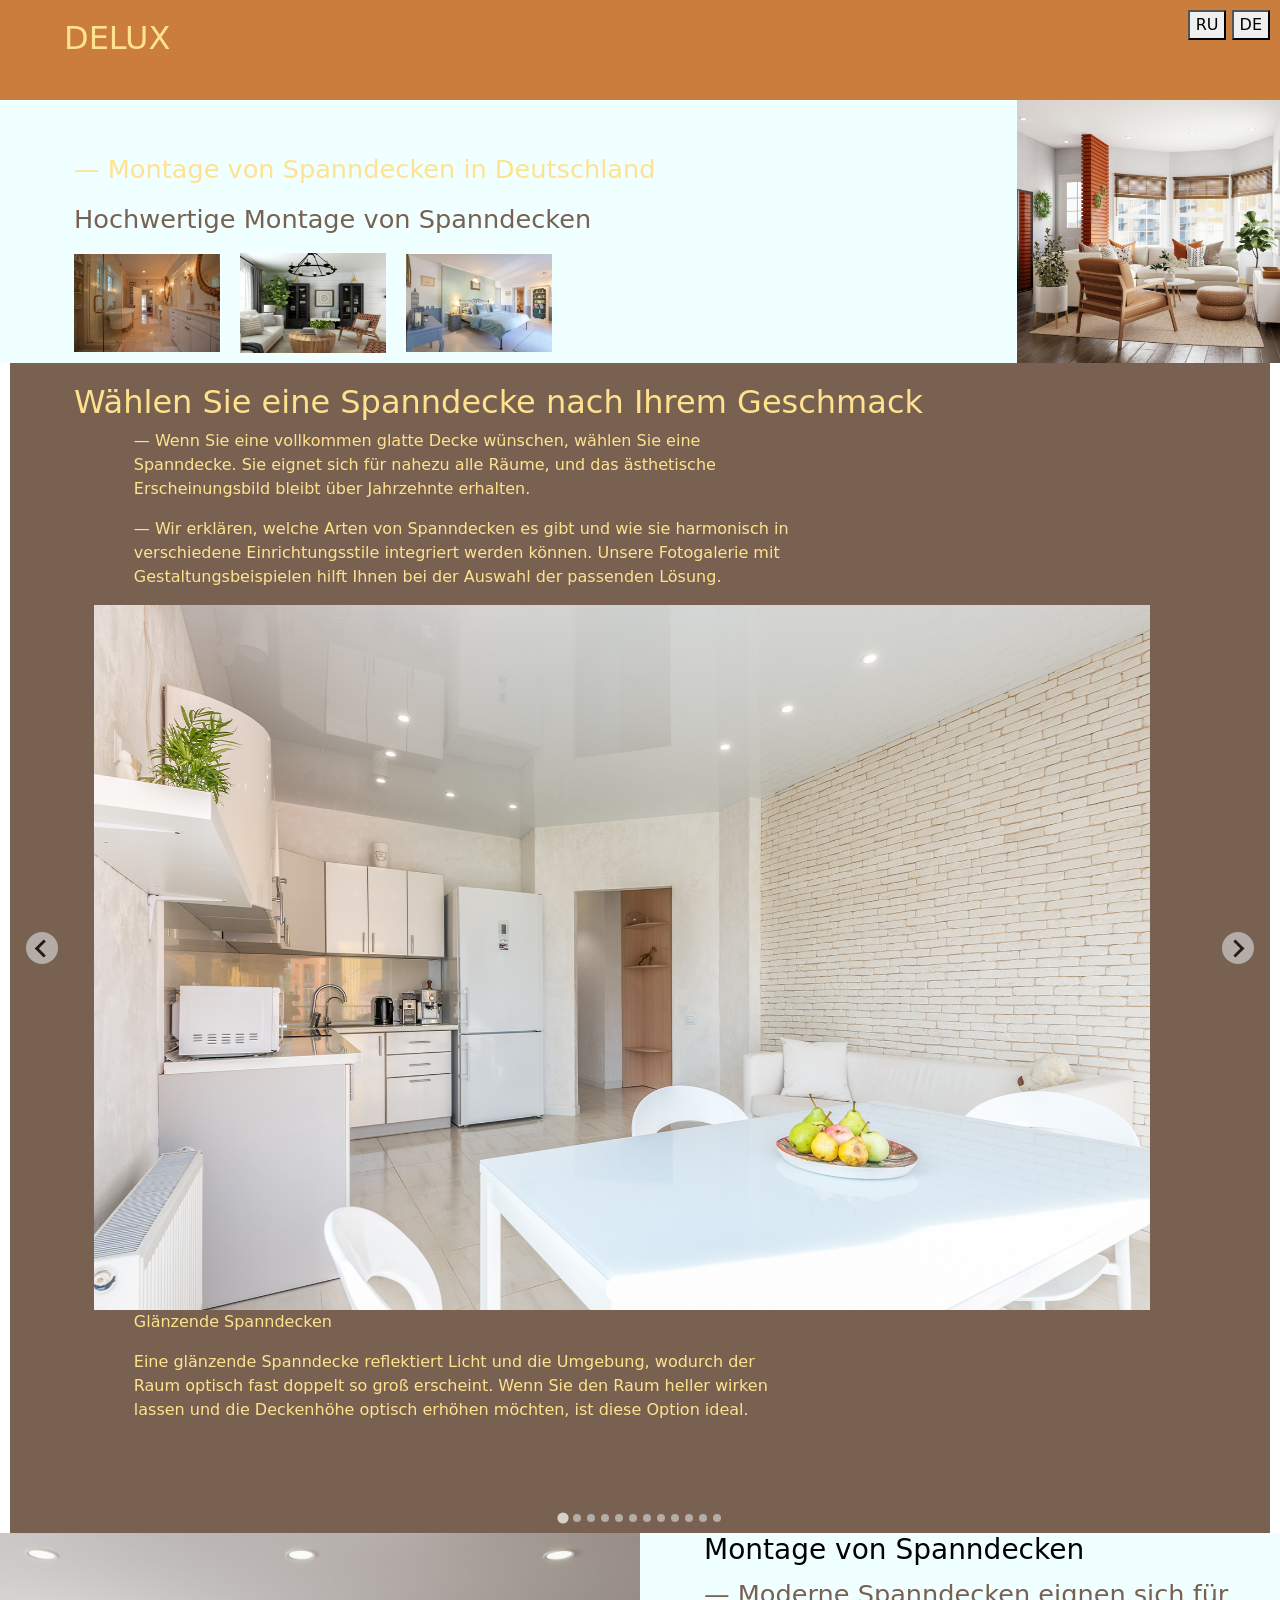
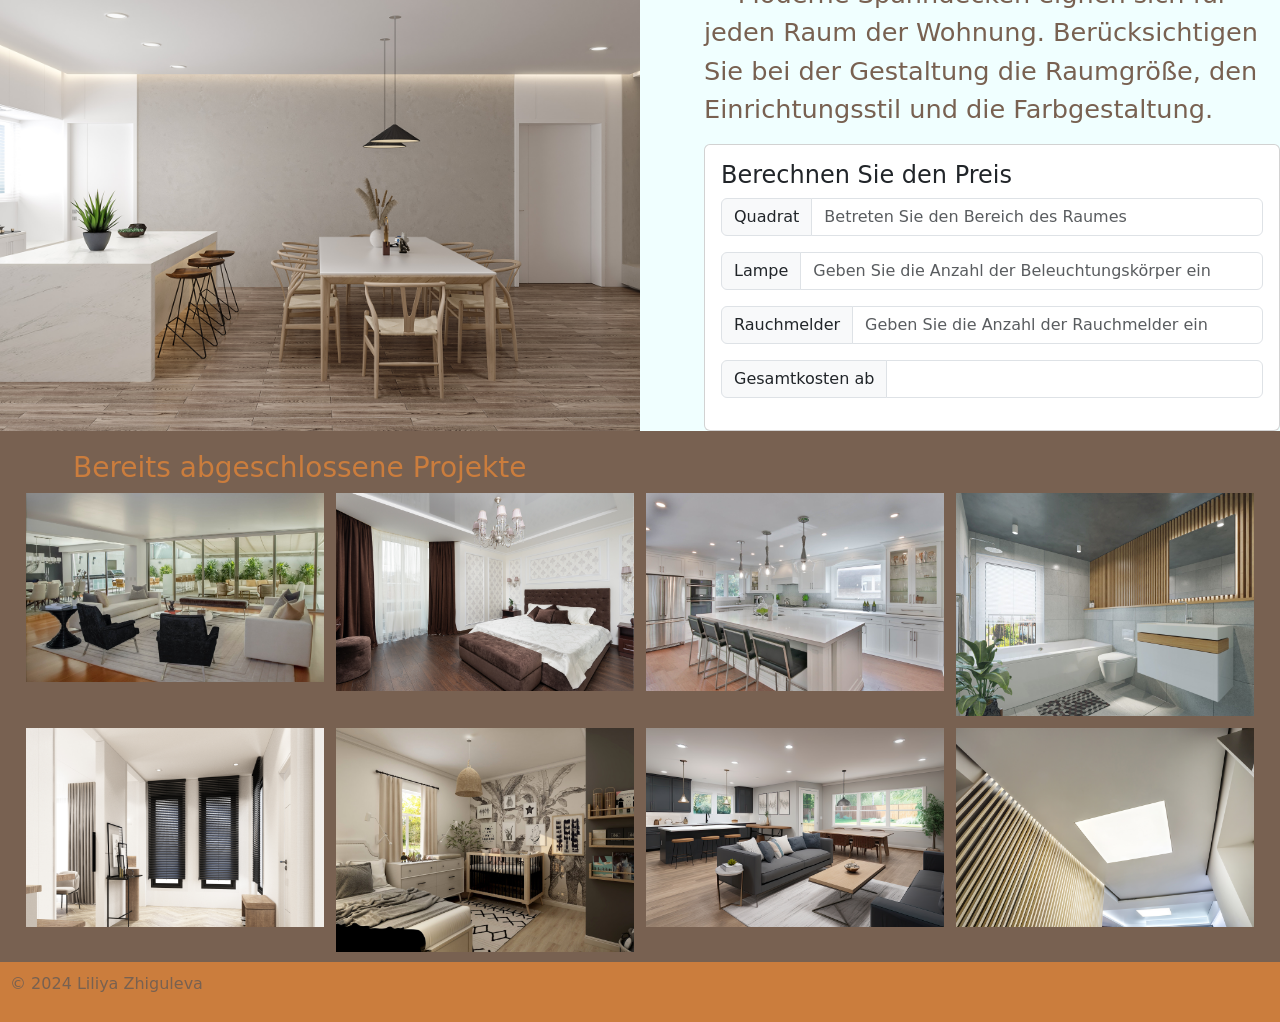
<file: index.html>
<!DOCTYPE html> 
<html lang="de">
<head>
  <meta charset="UTF-8"> 
  <meta name="viewport" content="width=device-width, initial-scale=1.0">
  <title>test</title>
  <link rel="stylesheet" href="page/index.css">
  <script src="./calc.js"></script>
  <script src="https://cdn.jsdelivr.net/npm/@splidejs/splide@4.1.4/dist/js/splide.min.js"></script>
  <link href="https://cdn.jsdelivr.net/npm/@splidejs/splide@4.1.4/dist/css/splide.min.css" rel="stylesheet">
  <link href="https://cdn.jsdelivr.net/npm/bootstrap@5.3.3/dist/css/bootstrap.min.css" rel="stylesheet" integrity="sha384-QWTKZyjpPEjISv5WaRU9OFeRpok6YctnYmDr5pNlyT2bRjXh0JMhjY6hW+ALEwIH" crossorigin="anonymous">
  <script>
    document.addEventListener( 'DOMContentLoaded', function() {
      var splide = new Splide( '.splide', {
        type    : 'loop',
        // autoplay: true,
        // interval: 3000,
      });
      splide.mount();
    } );
  </script>
</head>

<body>
  <header class="header">
    <div class="header_box">
      <!-- <img class="header_logo" src="images/sugar_5940015.png" alt=""> -->
      <h2><p class="header_text">DELUX</p></h2>
    </div>
     <!-- <p class="text">тел. +7(000) 000 00 00</p> -->
    <div class="lang-butt">
      <a href="/site-for/ru/"><button class="ru-lang-butt">RU</button></a>
      <a href="/site-for/"><button class="de-lang-butt">DE</button></a>
    </div>
  </header>

  <main>
    <section class="intro">
        <div class="intro_box_text">
          <p class="intro_text"> &#8212; Montage von Spanndecken in Deutschland</p>
          <h1 class="intro_header">Hochwertige Montage von Spanndecken</h1>
        </div> 
        <div class="intro_box_img">
          <img class="intro_img" src="images/M1.jpg" alt="">
          <img class="intro_img" src="images/M2.jpg" alt="">
          <img class="intro_img" src="images/M3.jpg" alt="">
        </div>
      
    </section>

    <section class="info splide">
      <h2 class="info_header"> Wählen Sie eine Spanndecke nach Ihrem Geschmack</h2>
      <p class="info_text"> &#8212; Wenn Sie eine vollkommen glatte Decke wünschen, wählen Sie eine Spanndecke. Sie eignet sich für nahezu alle Räume, und das ästhetische Erscheinungsbild bleibt über Jahrzehnte erhalten.</p>
      <p class="info_text"> &#8212; Wir erklären, welche Arten von Spanndecken es gibt und wie sie
        harmonisch in verschiedene Einrichtungsstile integriert werden
        können. Unsere Fotogalerie mit Gestaltungsbeispielen hilft Ihnen bei
        der Auswahl der passenden Lösung.</p>
      <div class="info_box_list splide__track">
        <ul class="splide__list full">
          <li class="info_list splide__slide">
            <img class="info_photo" src="images/001.png" alt="">
            <p class="info_text">Glänzende Spanndecken</p>
            <p class="info_text">Eine glänzende Spanndecke reflektiert Licht und die Umgebung,
              wodurch der Raum optisch fast doppelt so groß erscheint. Wenn Sie
              den Raum heller wirken lassen und die Deckenhöhe optisch erhöhen
              möchten, ist diese Option ideal.</p>
          </li>
          <li class="info_list splide__slide"> 
            <img class="info_photo" src="images/002.jpg" alt="">
            <p class="info_text">Matte Spanndecken</p>
            <p class="info_text">Eine matte Spanndecke hat eine gleichmäßige Oberfläche, die an
              gestrichenen Putz erinnert. Sie bricht das Licht nicht, erzeugt keine
              Blendwirkung und reflektiert nicht die Umgebung.</p>
          </li> 
          <li class="info_list splide__slide"> 
            <img class="info_photo" src="images/003.png" alt="">
            <p class="info_text">Satinierte Spanndecken</p>
            <p class="info_text"> Eine satinierte Spanndecke liegt zwischen glänzend und matt. Sie
              hat eine feine Textur, die an edlen Seidenstoff erinnert und einen
              sanften Perlmuttschimmer erzeugt.</p>
          </li>
          <li class="info_list splide__slide"> 
            <img class="info_photo" src="images/004.png" alt="">
            <p class="info_text">Textil-Spanndecken</p>
            <p class="info_text">Die Spanndecke besteht aus dichtem, mit Polyester imprägniertem
              Gewebe. Diese Verarbeitung macht sie besonders frostbeständig und
              langlebig. Im Gegensatz zu anderen Deckenarten eignen sich Textil-
              Spanndecken auch für unbeheizte Räume wie Landhäuser oder
              Ferienhäuser.</p>
          </li>
          <li class="info_list splide__slide"> 
            <img class="info_photo" src="images/005.png" alt="">
            <p class="info_text">Pastellfarbene Spanndecken</p>
            <p class="info_text">Helle Pastellfarben lenken nicht von der Decke ab und werden
              nicht zum zentralen Element des Interieurs. Sanfte, dezente Töne
              sorgen für eine angenehme und beruhigende Atmosphäre – ideal für
              Schlafzimmer und Kinderzimmer.</p>
          </li>
          <li class="info_list splide__slide"> 
            <img class="info_photo" src="images/006.jpg" alt="">
            <p class="info_text">Kontrastreiche und mehrfarbige Spanndecken</p>
            <p class="info_text">Innerhalb einer Spanndecke können sowohl verschiedene Farbtöne
              einer Farbpalette als auch kontrastierende Farben kombiniert werden.
              Kontraste werden oft bei mehrstufigen oder geschnitzten Spanndecken
              eingesetzt, wobei die Hauptfarbe deutlich dunkler oder intensiver sein
              sollte als die Nebenfarbe.</p>
          </li>
          <li class="info_list splide__slide"> 
            <img class="info_photo" src="images/007.jpg" alt="">
            <p class="info_text">HIGH-TECH</p>
            <p class="info_text">Innenräume im High-Tech-Stil zeichnen sich durch kühle Farbtöne, scharfe Winkel und klare Linien aus. Bei der Deckengestaltung werden glänzende Leinwände verwendet: Beliebt sind die Farben Weiß, Stahl, Silber und Schwarz. Ihre Kombination sieht gut aus.</p>
          </li>
          <li class="info_list splide__slide"> 
            <img class="info_photo" src="images/008.jpg" alt="">
            <p class="info_text">KLASSIKER</p>
            <p class="info_text">Für eine Inneneinrichtung im klassischen Stil eignen sich matte oder satinierte Stoffe in hellen Farbtönen. Überwiegend kommen Weiß-, Beige-, Milch-, Grau- und Kaffeetöne zum Einsatz.</p>
          </li>
          <li class="info_list splide__slide"> 
            <img class="info_photo" src="images/009.jpg" alt="">
            <p class="info_text">MINIMALISM</p>
            <p class="info_text">Eine Win-Win-Farblösung für eine Decke in einem minimalistischen Interieur ist Weiß, obwohl Designer auch andere monochrome Farben zulassen – Grau oder Schwarz. Vermeiden Sie grelle Farben, Fotodruck und mehrstufige Strukturen.</p>
          </li>
          <li class="info_list splide__slide"> 
            <img class="info_photo" src="images/010.jpg" alt="">
            <p class="info_text">FUSION</p>
            <p class="info_text">Der Fusion-Stil zeichnet sich durch die Kombination unvereinbarer Elemente aus. In einem Raum können unterschiedliche Gestaltungstechniken zum Einsatz kommen. In diesem Fall muss die Decke hell sein – eine glänzende weiße Leinwand ohne Muster wäre eine gute Wahl.</p>
          </li>
          <li class="info_list splide__slide"> 
            <img class="info_photo" src="images/011.jpg" alt="">
            <p class="info_text">PROVENCE</p>
            <p class="info_text">Das Zimmer im Provence-Stil ist in warmen Naturtönen gehalten – gemütlich und sonnig. Die Spanndecke sollte einer Atmosphäre von Behaglichkeit und Harmonie entsprechen.</p>
          </li>
          <li class="info_list splide__slide"> 
            <img class="info_photo" src="images/012.jpg" alt="">
            <p class="info_text">DACHBODEN</p>
            <p class="info_text">Es handelt sich hierbei um ein Industriedesign, welches sich durch die Kombination von Elementen aus Holz, Glas, Metall und Stein auszeichnet. In im Loft-Stil gestalteten Räumen sieht man Spanndecken mit gealtertem Oberflächeneffekt, Fotodruck mit Bildern von Rohren, Ketten, Holzbalken, Ziegeln.</p>
          </li>  
        </ul>
      </div>
    </section>

    <section class="addition">
      <img class="addition_img" src="images/М0.png" alt="">
      <!-- <p class="addition_text">КАЧЕСТВЕННАЯ УСТАНОВКА</p> -->
        <div class="addition_box">
          <h3 class="addition_box_text_top"> Montage von Spanndecken</h3>
          <p class="addition_box_text">  &#8212; Moderne Spanndecken eignen sich für jeden Raum der Wohnung.
            Berücksichtigen Sie bei der Gestaltung die Raumgröße, den
            Einrichtungsstil und die Farbgestaltung. </p>
          
          <div class="card">
            <div class="card-body">
              <h4>Berechnen Sie den Preis</h4>
              <div class="input-group mb-3">
                <span class="input-group-text">Quadrat</span>
                <input type="number" min="0" id="area" id="name" class="form-control" placeholder="Betreten Sie den Bereich des Raumes">
              </div>
              <div class="input-group mb-3">
                <span class="input-group-text">Lampe</span>
                <input type="number" min="0" id="lamps" name="lamps" class="form-control" placeholder="Geben Sie die Anzahl der Beleuchtungskörper ein">
              </div>
              <div class="input-group mb-3">
                <span class="input-group-text">Rauchmelder</span>
                <input type="number" id="smokeDetectors" name="smokeDetectors" class="form-control" placeholder="Geben Sie die Anzahl der Rauchmelder ein">
              </div>
              <div class="input-group mb-3">
                <span class="input-group-text">Gesamtkosten ab</span>
                <input type="number" min="0" id="total" name="total" class="form-control" readonly>
              </div>
            </div>
          </div>
        </div>
    </section>

    <section class="gallery">
      <h3 class="gallery_text_top">Bereits abgeschlossene Projekte </h3>
      
      <ul class="gallery_box">
        <li class="gallery_box_photo"><img class="gallery_img" src="images/П1.jpg" alt=""></li>
        <li class="gallery_box_photo"><img class="gallery_img" src="images/П2.png" alt=""></li>
        <li class="gallery_box_photo"><img class="gallery_img" src="images/П3.jpg" alt=""></li>
        <li class="gallery_box_photo"><img class="gallery_img" src="images/П4.jpg" alt=""></li>
        <li class="gallery_box_photo"><img class="gallery_img" src="images/П5.png" alt=""></li>
        <li class="gallery_box_photo"><img class="gallery_img" src="images/П6.jpg" alt=""></li>
        <li class="gallery_box_photo"><img class="gallery_img" src="images/П7.png" alt=""></li>
        <li class="gallery_box_photo"><img class="gallery_img" src="images/П8.png" alt=""></li>
      </ul>
    </section>

    <section>
      
    </section>
  </main>
  <footer class="footer">
    <!--<p class="footer_text">Наш офис: г. Город, ул. Улица д. 123</p>
    <p class="footer_text">тел. +7(000) 000 00 00</p>
    <ul class="footer_social">
      <li class="footer_a"><img src="images/facebook_2374467.png" alt=""> </li>
      <li class="footer_a"><img src="images/gmail_2374497.png" alt=""></li>
      <li class="footer_a"><img src="" alt=""></li>
    </ul> -->
    <p class="footer__copyright">&#169; 2024 Liliya Zhiguleva</p>
  </footer>
</body>
</html>
</file>
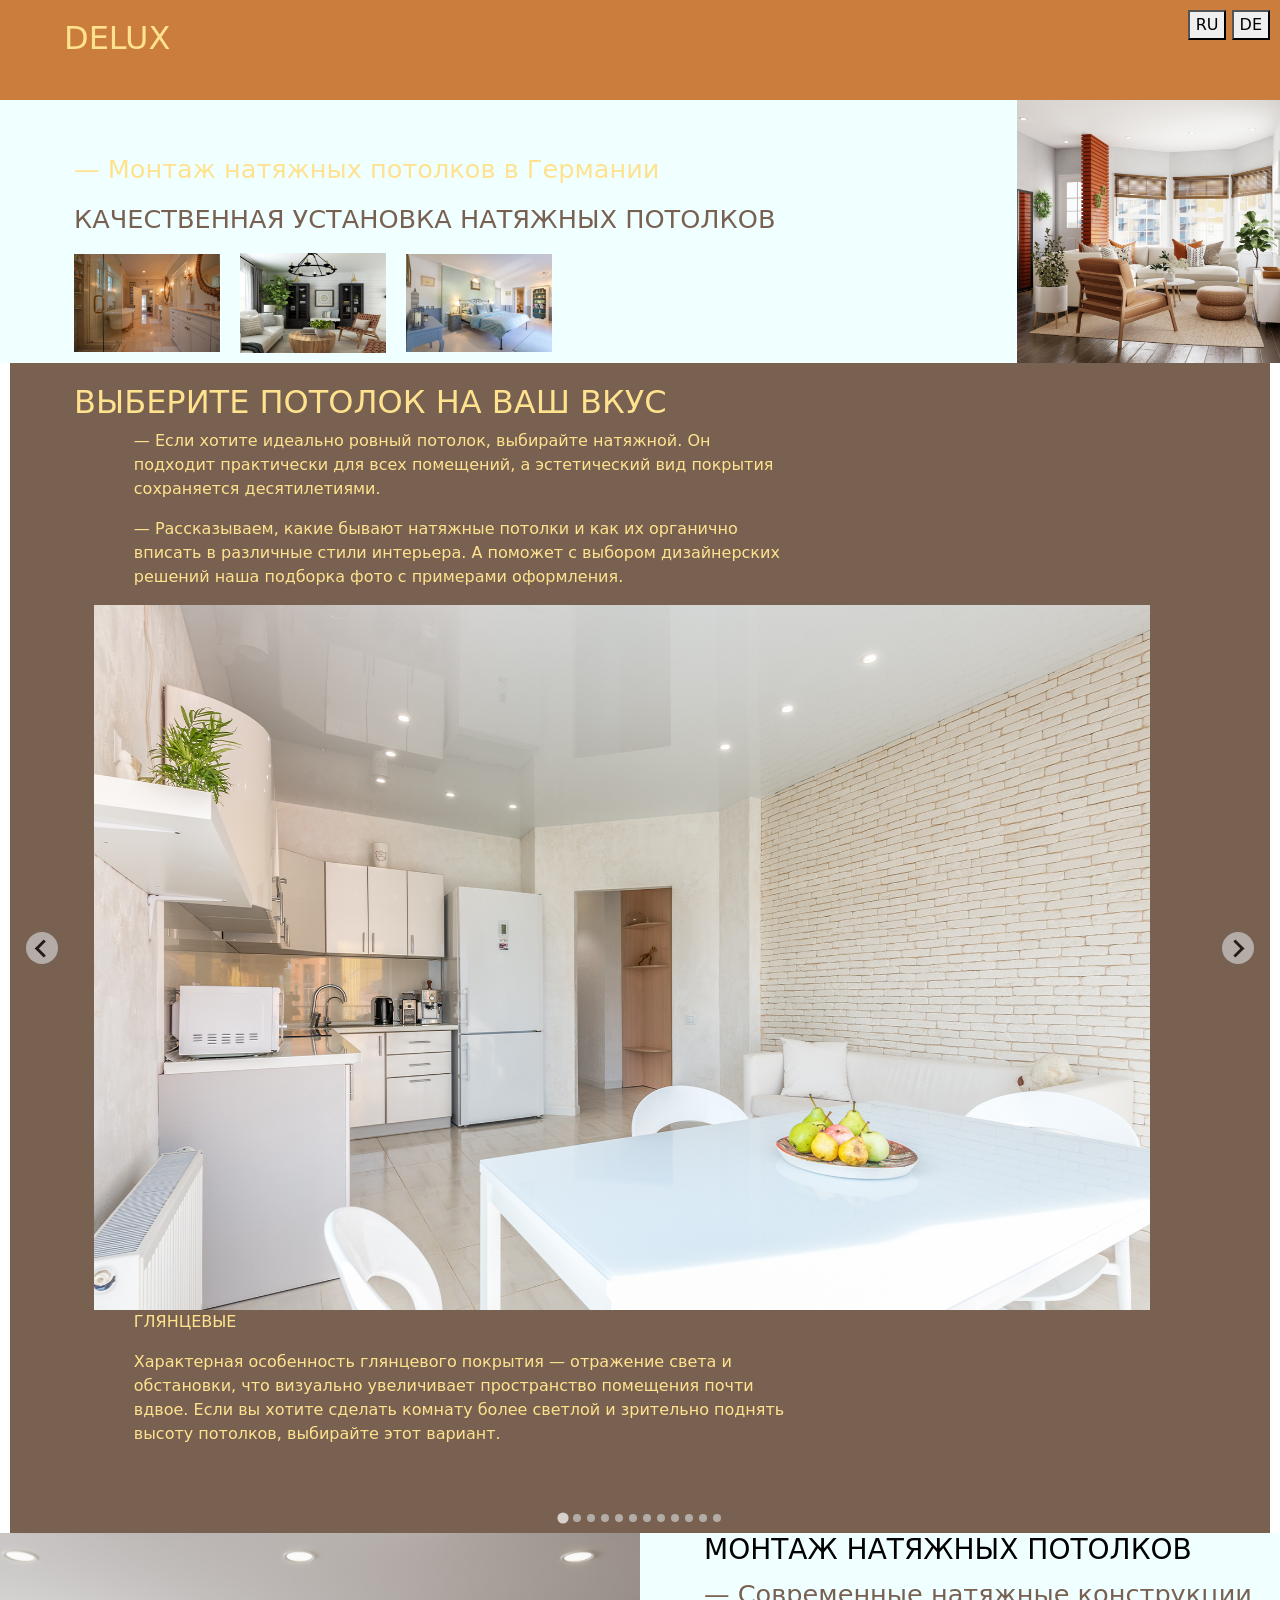
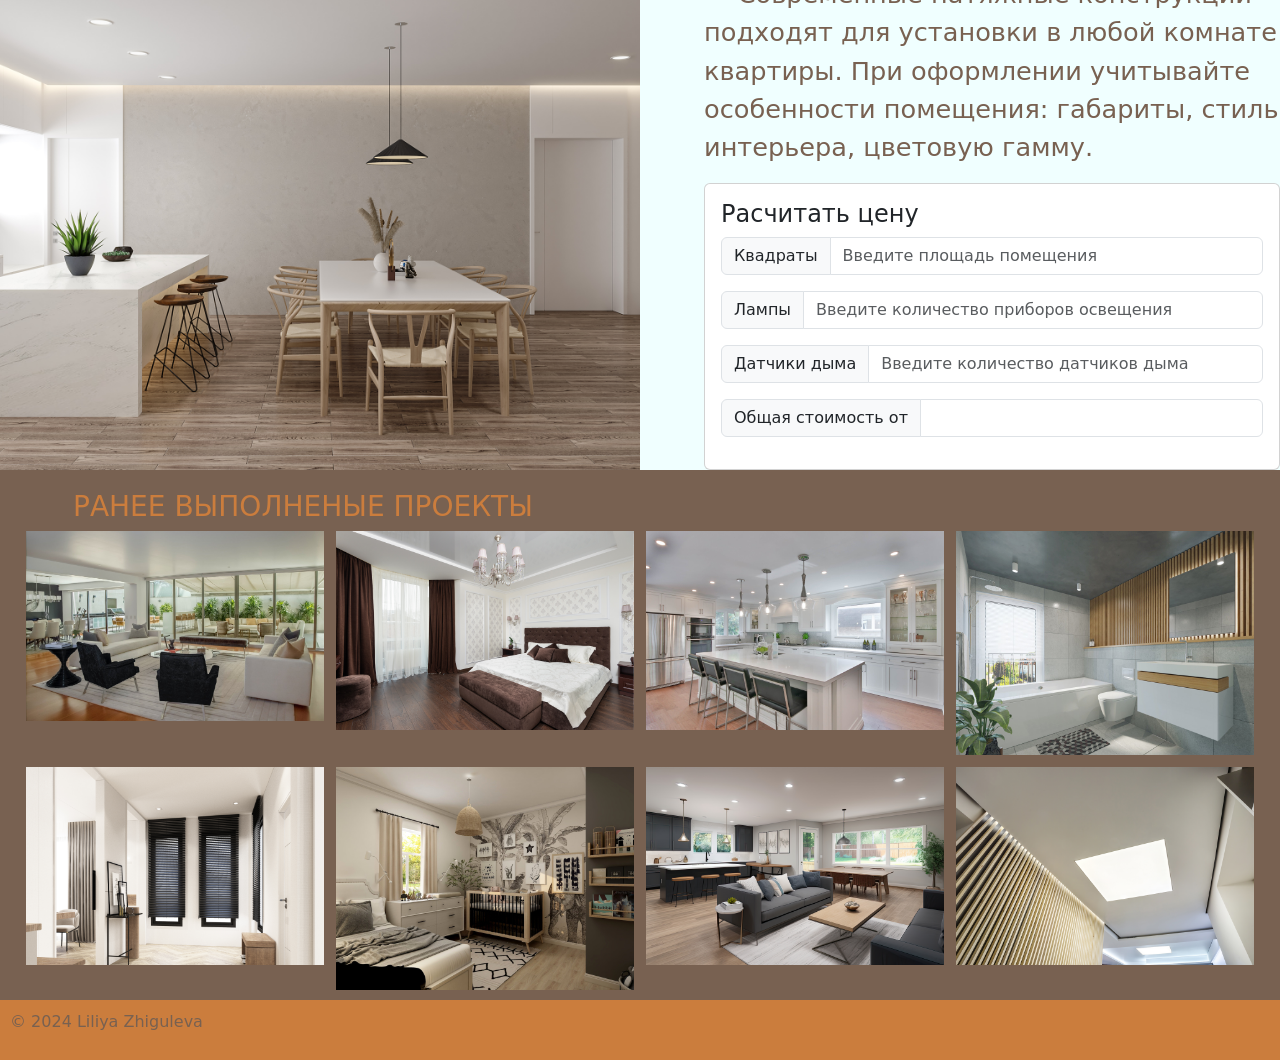
<file: ru/index.html>
<!DOCTYPE html> 
<html lang="ru">
<head>
  <meta charset="UTF-8"> 
  <meta name="viewport" content="width=device-width, initial-scale=1.0">
  <title>test</title>
  <link rel="stylesheet" href="../page/index.css">
  <script src="../calc.js"></script>
  <script src="https://cdn.jsdelivr.net/npm/@splidejs/splide@4.1.4/dist/js/splide.min.js"></script>
  <link href="https://cdn.jsdelivr.net/npm/@splidejs/splide@4.1.4/dist/css/splide.min.css" rel="stylesheet">
  <link href="https://cdn.jsdelivr.net/npm/bootstrap@5.3.3/dist/css/bootstrap.min.css" rel="stylesheet" integrity="sha384-QWTKZyjpPEjISv5WaRU9OFeRpok6YctnYmDr5pNlyT2bRjXh0JMhjY6hW+ALEwIH" crossorigin="anonymous">
  <script>
    document.addEventListener( 'DOMContentLoaded', function() {
      var splide = new Splide( '.splide', {
        type    : 'loop',
        // autoplay: true,
        // interval: 3000,
      });
      splide.mount();
    } );
  </script>
</head>

<body>
  <header class="header">
    <div class="header_box">
      <!-- <img class="header_logo" src="../images/sugar_5940015.png" alt=""> -->
      <h2><p class="header_text">DELUX</p></h2>
    </div>
     <!-- <p class="text">тел. +7(000) 000 00 00</p> -->
     <div class="lang-butt">
      <a href="/site-for/ru/"><button class="ru-lang-butt">RU</button></a>
      <a href="/site-for/"><button class="de-lang-butt">DE</button></a>
     </div>
  </header>

  <main>
    <section class="intro">
        <div class="intro_box_text">
          <p class="intro_text"> &#8212; Монтаж натяжных потолков в Германии</p>
          <h1 class="intro_header">КАЧЕСТВЕННАЯ УСТАНОВКА НАТЯЖНЫХ ПОТОЛКОВ</h1>
        </div> 
        <div class="intro_box_img">
          <img class="intro_img" src="../images/M1.jpg" alt="">
          <img class="intro_img" src="../images/M2.jpg" alt="">
          <img class="intro_img" src="../images/M3.jpg" alt="">
        </div>
    </section>

    <section class="info splide">
      <h2 class="info_header"> ВЫБЕРИТЕ ПОТОЛОК НА ВАШ ВКУС</h2>
      <p class="info_text"> &#8212; Если хотите идеально ровный потолок, выбирайте натяжной. Он подходит практически для всех помещений, а эстетический вид покрытия сохраняется десятилетиями.</p>
      <p class="info_text"> &#8212; Рассказываем, какие бывают натяжные потолки и как их органично вписать в различные стили интерьера. А поможет с выбором дизайнерских решений наша подборка фото с примерами оформления.</p>
      <div class="info_box_list splide__track">
        <ul class="splide__list full">
          <li class="info_list splide__slide">
            <img class="info_photo" src="../images/001.png" alt="">
            <p class="info_text">ГЛЯНЦЕВЫЕ</p>
            <p class="info_text">Характерная особенность глянцевого покрытия — отражение света и обстановки, что визуально увеличивает пространство помещения почти вдвое. Если вы хотите сделать комнату более светлой и зрительно поднять высоту потолков, выбирайте этот вариант.</p>
          </li>
          <li class="info_list splide__slide"> 
            <img class="info_photo" src="../images/002.jpg" alt="">
            <p class="info_text">МАТОВЫЕ</p>
            <p class="info_text">Для матового потолка характерна ровная поверхность, которая напоминает окрашенную штукатурку. Он не преломляет свет, не создает бликов и не отражает обстановку.</p>
          </li> 
          <li class="info_list splide__slide"> 
            <img class="info_photo" src="../images/003.png" alt="">
            <p class="info_text">САТИНОВЫЕ</p>
            <p class="info_text">Сатиновый потолок занимает промежуточное место между глянцевым и матовым. Он имеет выразительную фактуру, напоминает красивое шелковое полотно, создающее мягкий перламутровый блеск.</p>
          </li>
          <li class="info_list splide__slide"> 
            <img class="info_photo" src="../images/004.png" alt="">
            <p class="info_text">ТКАНЕВЫЕ</p>
            <p class="info_text">Полотно изготавливается из плотных тканей, пропитанных полиэстером. Такая техника обработки наделяет его повышенной морозостойкостью и прочностью. В отличие от других типов потолков, тканевыми можно оформлять неотапливаемые помещения: например, в загородных домах, на дачах.</p>
          </li>
          <li class="info_list splide__slide"> 
            <img class="info_photo" src="../images/005.png" alt="">
            <p class="info_text">ПАСТЕЛЬНЫЕ</p>
            <p class="info_text">Светлая пастельная гамма не привлекает внимание к потолку. Он не становится главным акцентом интерьера. Мягкие нежные тона создают приятную умиротворяющую атмосферу. Это хороший выбор для обустройства спальни и детской комнаты. </p>
          </li>
          <li class="info_list splide__slide"> 
            <img class="info_photo" src="../images/006.jpg" alt="">
            <p class="info_text">КОНТРАСТНЫЕ И РАЗНОЦВЕТНЫЕ</p>
            <p class="info_text">В пределах одного полотна можно комбинировать как разные оттенки одной гаммы, так и контрастные цвета. Прием контраста часто применяется при отделке резных потолков. При этом основной цвет должен быть значительно темнее или насыщеннее дополнительного.</p>
          </li>
          <li class="info_list splide__slide"> 
            <img class="info_photo" src="../images/007.jpg" alt="">
            <p class="info_text">ХАЙ-ТЕК</p>
            <p class="info_text">Для интерьеров в стиле хай-тек характерны холодные оттенки, острые углы и четкие линии. В оформлении потолков используются глянцевые полотна: актуальны белый, стальной, серебристый, черный цвета. Хорошо смотрится их совмещение.</p>
          </li>
          <li class="info_list splide__slide"> 
            <img class="info_photo" src="../images/008.jpg" alt="">
            <p class="info_text">КЛАССИКА</p>
            <p class="info_text">Для интерьера в классическом стиле подходит матовое или сатиновое полотно, выдержанное в светлых оттенках. Преимущественно используются белые, бежевые, молочные, серые, кофейные тона.</p>
          </li>
          <li class="info_list splide__slide"> 
            <img class="info_photo" src="../images/009.jpg" alt="">
            <p class="info_text">МИНИМАЛИЗМ</p>
            <p class="info_text">Беспроигрышное цветовое решение для потолка в минималистичном интерьере — белое, хотя дизайнеры допускают и другие монохромные расцветки — серый или черный. Откажитесь от ярких цветов, фотопечати, многоуровневых конструкций.</p>
          </li>
          <li class="info_list splide__slide"> 
            <img class="info_photo" src="../images/010.jpg" alt="">
            <p class="info_text">ФЬЮЖН</p>
            <p class="info_text">Стилю фьюжн свойственно совмещение несочетаемых элементов. В одном помещении могут применяться разные дизайнерские приемы. При этом потолок обязательно должен быть светлым — хорошо подойдет глянцевое белое полотно без узоров. </p>
          </li>
          <li class="info_list splide__slide"> 
            <img class="info_photo" src="../images/011.jpg" alt="">
            <p class="info_text">ПРОВАНС</p>
            <p class="info_text">Помещение в стиле прованс выдержано в теплых натуральных оттенках — уютных и солнечных. Натяжной потолок должен соответствовать атмосфере комфорта и гармонии. </p>
          </li>
          <li class="info_list splide__slide"> 
            <img class="info_photo" src="../images/012.jpg" alt="">
            <p class="info_text">ЛОФТ</p>
            <p class="info_text">Это индустриальный дизайн, для которого характерно сочетание элементов из дерева, стекла, металла, камня. В комнатах, выдержанных в стиле лофт, можно увидеть натяжные потолки с эффектом состаренной поверхности, фотопечатью с изображением труб, цепей, деревянных балок, кирпичей.</p>
          </li>  
        </ul>
      </div>
    </section>

    <section class="addition">
      <img class="addition_img" src="../images/М0.png" alt="">
      <!-- <p class="addition_text">КАЧЕСТВЕННАЯ УСТАНОВКА</p> -->
        <div class="addition_box">
          <h3 class="addition_box_text_top"> МОНТАЖ НАТЯЖНЫХ ПОТОЛКОВ</h3>
          <p class="addition_box_text">  &#8212; Современные натяжные конструкции подходят для установки в любой комнате квартиры. При оформлении учитывайте особенности помещения: габариты, стиль интерьера, цветовую гамму. </p>
          
          <div class="card">
            <div class="card-body">
              <h4>Расчитать цену</h4>
              <div class="input-group mb-3">
                <span class="input-group-text">Квадраты</span>
                <input type="number" min="0" id="area" id="name" class="form-control" placeholder="Введите площадь помещения">
              </div>
              <div class="input-group mb-3">
                <span class="input-group-text">Лампы</span>
                <input type="number" min="0" id="lamps" name="lamps" class="form-control" placeholder="Введите количество приборов освещения">
              </div>
              <div class="input-group mb-3">
                <span class="input-group-text">Датчики дыма</span>
                <input type="number" id="smokeDetectors" name="smokeDetectors" class="form-control" placeholder="Введите количество датчиков дыма">
              </div>
              <div class="input-group mb-3">
                <span class="input-group-text">Общая стоимость от</span>
                <input type="number" min="0" id="total" name="total" class="form-control" readonly>
              </div>
            </div>
          </div>
        </div>
    </section>

    <section class="gallery">
      <h3 class="gallery_text_top">РАНЕЕ ВЫПОЛНЕНЫЕ ПРОЕКТЫ</h3>
      
      <ul class="gallery_box">
        <li class="gallery_box_photo"><img class="gallery_img" src="../images/П1.jpg" alt=""></li>
        <li class="gallery_box_photo"><img class="gallery_img" src="../images/П2.png" alt=""></li>
        <li class="gallery_box_photo"><img class="gallery_img" src="../images/П3.jpg" alt=""></li>
        <li class="gallery_box_photo"><img class="gallery_img" src="../images/П4.jpg" alt=""></li>
        <li class="gallery_box_photo"><img class="gallery_img" src="../images/П5.png" alt=""></li>
        <li class="gallery_box_photo"><img class="gallery_img" src="../images/П6.jpg" alt=""></li>
        <li class="gallery_box_photo"><img class="gallery_img" src="../images/П7.png" alt=""></li>
        <li class="gallery_box_photo"><img class="gallery_img" src="../images/П8.png" alt=""></li>
      </ul>
    </section>

    <section>
      
    </section>
  </main>
  <footer class="footer">
    <!--<p class="footer_text">Наш офис: г. Город, ул. Улица д. 123</p>
    <p class="footer_text">тел. +7(000) 000 00 00</p>
    <ul class="footer_social">
      <li class="footer_a"><img src="../images/facebook_2374467.png" alt=""> </li>
      <li class="footer_a"><img src="../images/gmail_2374497.png" alt=""></li>
      <li class="footer_a"><img src="" alt=""></li>
    </ul> -->
    <p class="footer__copyright">&#169; 2024 Liliya Zhiguleva</p>
  </footer>
</body>
</html>
</file>
<file: page/index.css>
.page{
    width: 100%;
    margin: 0 auto;
    font-family: 'Helvetica Neue', 'Arial', sans-serif; 
  }

.header{
    background-color: #cb7d3d;
    padding-left: 5%;
    display: flex;
    justify-content: space-between;
}
.text{
    padding-right: 5%;
    color: #ffe28e;
}
.header_text{
    color: #ffe28e;
}

.header_box{
    display: flex;
    align-items: center;
    height: 100px;
}

.header_logo{
    height: 20px;
    margin: 10px;
}

.lang-butt{
margin-top: 10px;
margin-right: 10px;
}

.intro{
    padding-left: 5%;
    display: flex;
    flex-flow: column nowrap;
    justify-content: space-around;
    background-image: url(../images/TOP.jpg);
    background-repeat: no-repeat;
    background-size: contain;
    background-position-y: top;
    background-color: azure;
    background-position-x: right;

}

.intro_box_text{
    display: flex;
    flex-flow: column nowrap;
    justify-content: space-around;
    align-items: flex-start;
    margin: 50px 10px auto 10px;
}

.intro_text{
    color: #ffe28e;
    font-size: 2vw;
}

.intro_header{
    color: #786151;
    font-size: 2vw;
}
.intro_box_img{
    display: flex;
    justify-content: flex-start;
    align-items: center;
    height: auto;
}

.intro_img{
    margin: 10px;
    max-height: 100px;
    width: 12%;
}

.info {
    margin: 0 10px;
    background-color: #786151;
    padding-left: 5%;
    display: flex;
    flex-flow: column nowrap;
    justify-content: space-around;
    align-items: flex-start;
    padding-top: 20px;
    overflow: hidden;
}
.full{
    width: 100%;
}
.info_header{
    color: #ffe28e;
}

.info_text{
    color: #ffe28e;
    padding-left: 5%;
    width: 60%;
   
    
}

.info_box {
    /* height: 200px; */
}

.info_box_list{
    display: flex;
    justify-content: space-between;
    align-items: center;
    width: 100%;
}

.info_list{
    margin: 5px;

}

.info_photo{
    width: 90%;
    padding-left: 20px;
    
}

.addition{
    background-color: #786151;
    display: flex;
    justify-content: space-around; 
    background-color: azure;
    margin: 0;
    padding: 0;
    position: relative;
}

.addition_text{
    object-fit: cover;
    position: absolute;
    z-index: 1;
    color: #ffe28e;
    bottom: 35px;
    font-size: 56px;
    
}

.addition_box{
    padding-left: 5%;
    margin: 0;
    
}

.addition_box_text_top{
    color: black;
    
}

.addition_box_text{
    color: #786151;
    font-size: 2vw;
}

.addition_img{
    width: 50%;
    min-height: 100%;
    object-fit: cover; 
    object-position: bottom;
}

.gallery{
    margin: 0;
    padding: 10px;
    background-color: #786151;
    width: 100%;
    box-sizing: border-box;
    padding-top: 20px;
}

.gallery_text_top{
    color: #cb7d3d;
    padding-left: 5%;

}

.gallery_text{
    color: #ffe28e;
    padding-left: 5%;
}

.gallery_box{
    padding: 0;
    margin: 0 16px;
    display: grid;
    grid-gap: 12px;
    grid-template-columns: repeat(auto-fit, minmax(288px, 1fr));
    grid-template-rows: repeat(auto-fit, minmax(216px, 1fr));
}

.gallery_box_photo{
    list-style-type: none;
}

.gallery_img{
    width: 100%;
}

.footer{
    background-color: #cb7d3d;
    padding: 10px;
    margin: 0;
}

.footer_text{
    display: flex;
    justify-content: center;
    color: #39271a;
}

.footer_social{
    display: flex;
    justify-content: center;
    list-style-type: none;
}

.footer_a{
    margin: 5px; 
}

.footer__copyright{
    color: #786151;
}
</file>
